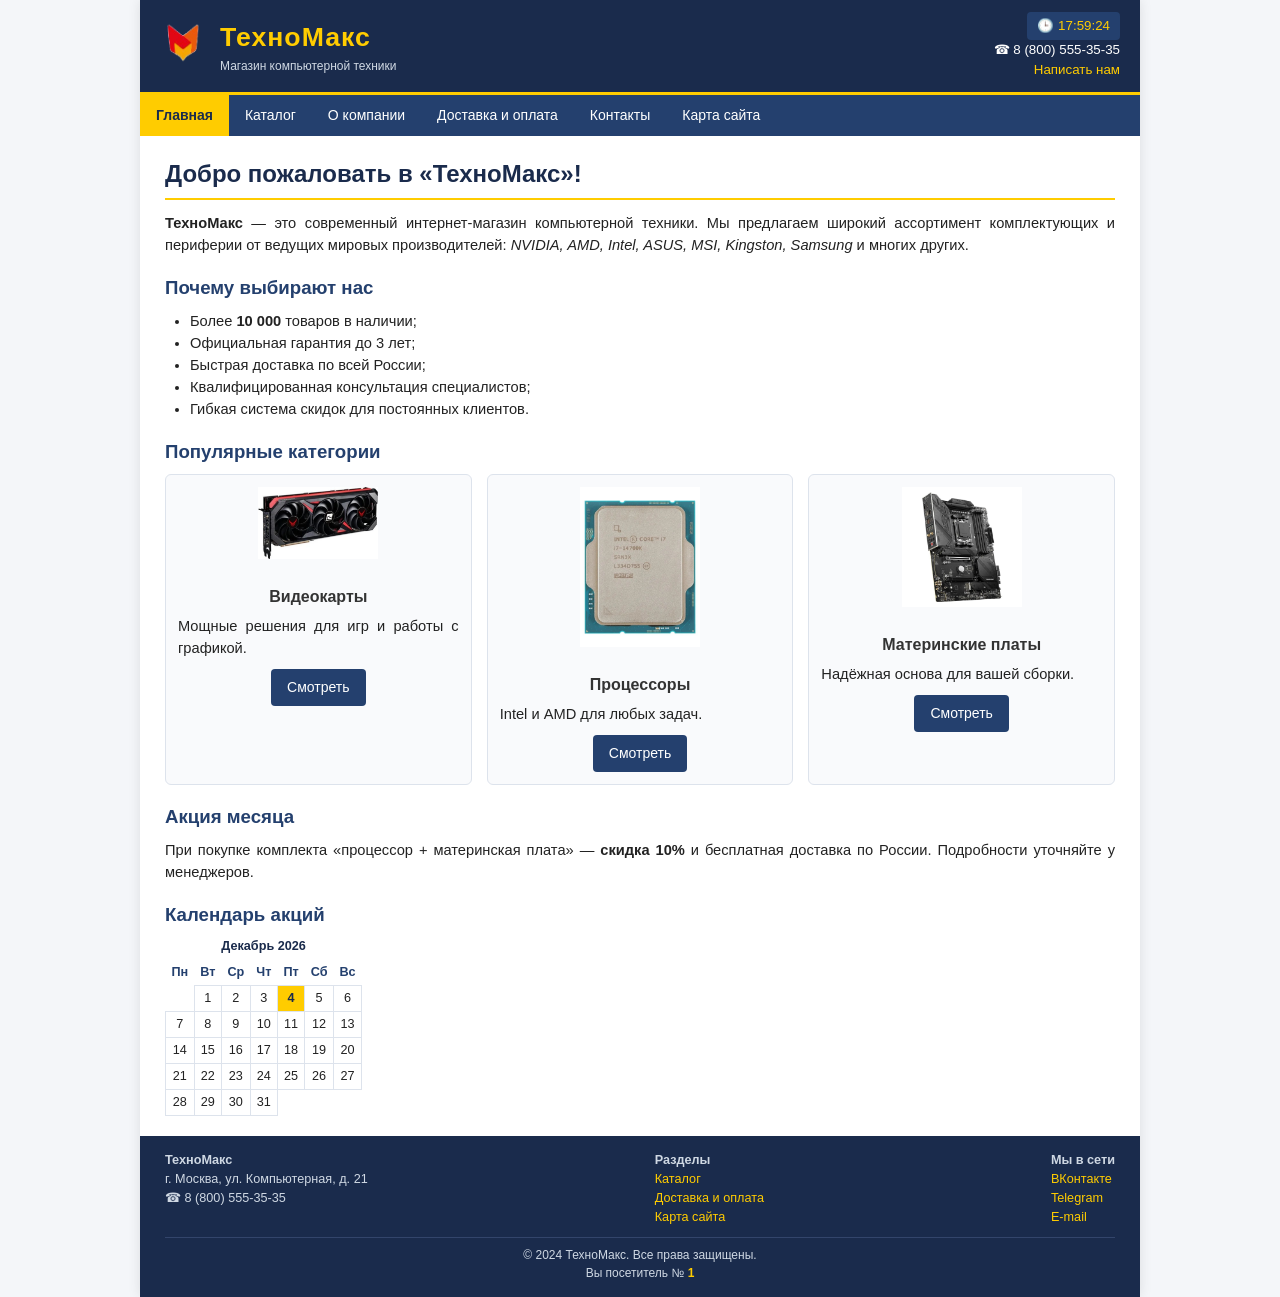
<file: index.html>
<!DOCTYPE html>
<html lang="ru">
<head>
    <meta charset="UTF-8">
    <meta name="viewport" content="width=device-width, initial-scale=1.0">
    <meta name="description" content="ТехноМакс — интернет-магазин компьютерной техники: видеокарты, процессоры, материнские платы, ОЗУ, SSD и периферия. Доставка по России.">
    <meta name="keywords" content="компьютерная техника, купить ПК, видеокарта, процессор, материнская плата, ОЗУ, SSD, периферия, ТехноМакс">
    <meta name="author" content="ТехноМакс">
    <title>ТехноМакс — магазин компьютерной техники | Главная</title>
    <link rel="stylesheet" href="css/style.css">
    <script src="js/main.js" defer></script>
</head>
<body>
<div id="wrapper">

    <!-- ШАПКА -->
    <header id="header">
        <div class="brand">
            <a href="index.html"><img src="img/icon.png" alt="Логотип ТехноМакс"></a>
            <div>
                <h1>ТехноМакс</h1>
                <span>Магазин компьютерной техники</span>
            </div>
        </div>
        <div class="top-contacts">
            <div id="clock-box">🕒 --:--:--</div>
            <div>☎ 8 (800) 555-35-35</div>
            <div><a href="template/contacts.html">Написать нам</a></div>
        </div>
    </header>

    <!-- НАВИГАЦИЯ -->
    <nav id="nav">
        <ul>
            <li><a href="index.html" class="active">Главная</a></li>
            <li><a href="template/catalog.html">Каталог</a></li>
            <li><a href="template/about.html">О компании</a></li>
            <li><a href="template/delivery.html">Доставка и оплата</a></li>
            <li><a href="template/contacts.html">Контакты</a></li>
            <li><a href="template/sitemap.html">Карта сайта</a></li>
        </ul>
    </nav>

    <!-- КОНТЕНТ -->
    <main id="content">
        <h1>Добро пожаловать в «ТехноМакс»!</h1>

        <p><strong>ТехноМакс</strong> — это современный интернет-магазин компьютерной техники.
        Мы предлагаем широкий ассортимент комплектующих и периферии от ведущих мировых
        производителей: <em>NVIDIA, AMD, Intel, ASUS, MSI, Kingston, Samsung</em> и многих других.</p>

        <h2>Почему выбирают нас</h2>
        <ul>
            <li>Более <strong>10 000</strong> товаров в наличии;</li>
            <li>Официальная гарантия до 3 лет;</li>
            <li>Быстрая доставка по всей России;</li>
            <li>Квалифицированная консультация специалистов;</li>
            <li>Гибкая система скидок для постоянных клиентов.</li>
        </ul>

        <h2>Популярные категории</h2>
        <div class="row">
            <div class="col product">
                <img src="img/Radeon.jpg" alt="Видеокарты">
                <h3>Видеокарты</h3>
                <p>Мощные решения для игр и работы с графикой.</p>
                <a class="btn" href="template/videocards.html">Смотреть</a>
            </div>
            <div class="col product">
                <img src="img/i714700k.jpg" alt="Процессоры">
                <h3>Процессоры</h3>
                <p>Intel и AMD для любых задач.</p>
                <a class="btn" href="template/processors.html">Смотреть</a>
            </div>
            <div class="col product">
                <img src="img/Tonahawk.jpg" alt="Материнские платы">
                <h3>Материнские платы</h3>
                <p>Надёжная основа для вашей сборки.</p>
                <a class="btn" href="template/motherboards.html">Смотреть</a>
            </div>
        </div>

        <h2>Акция месяца</h2>
        <p>При покупке комплекта «процессор + материнская плата» — <strong>скидка 10%</strong>
        и бесплатная доставка по России. Подробности уточняйте у менеджеров.</p>

        <h2>Календарь акций</h2>
        <div id="calendar-box"></div>
    </main>

    <!-- ПОДВАЛ -->
    <footer id="footer">
        <div class="footer-cols">
            <div>
                <strong>ТехноМакс</strong><br>
                г. Москва, ул. Компьютерная, д. 21<br>
                ☎ 8 (800) 555-35-35
            </div>
            <div>
                <strong>Разделы</strong><br>
                <a href="catalog.html">Каталог</a><br>
                <a href="delivery.html">Доставка и оплата</a><br>
                <a href="sitemap.html">Карта сайта</a>
            </div>
            <div>
                <strong>Мы в сети</strong><br>
                <a href="#">ВКонтакте</a><br>
                <a href="#">Telegram</a><br>
                <a href="contacts.html">E-mail</a>
            </div>
        </div>
        <div class="copyright">
            © 2024 ТехноМакс. Все права защищены.<br>
            Вы посетитель № <span id="visitor-counter">1</span>
        </div>
    </footer>

</div>
</body>
</html>
</file>
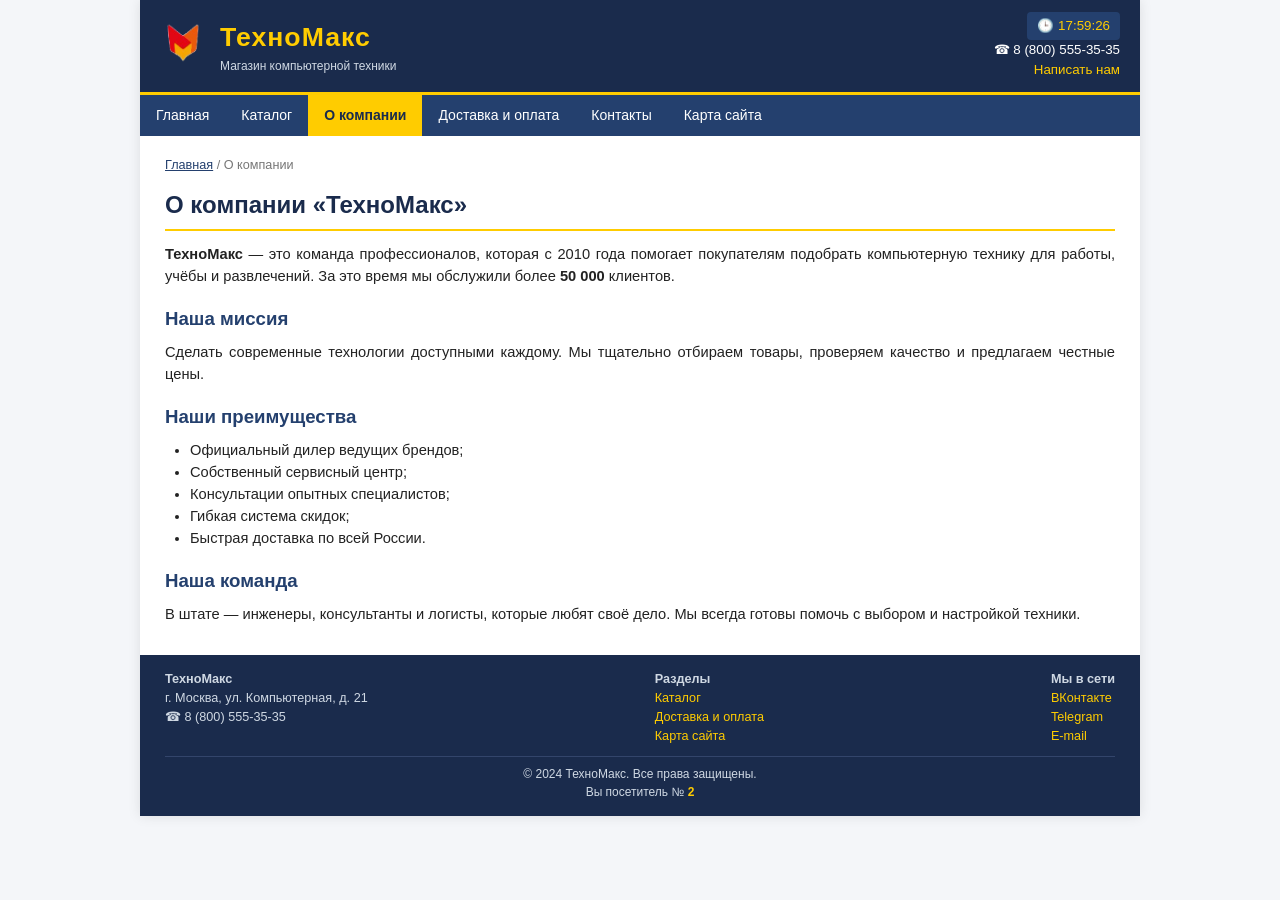
<file: template/about.html>
<!DOCTYPE html>
<html lang="ru">
<head>
    <meta charset="UTF-8">
    <meta name="description" content="О компании ТехноМакс — магазин компьютерной техники с 2010 года. Наша история, миссия и преимущества.">
    <meta name="keywords" content="о компании, ТехноМакс, магазин компьютерной техники, история">
    <title>О компании — ТехноМакс</title>
    <link rel="stylesheet" href="../css/style.css">
    <script src="../js/main.js" defer></script>
</head>
<body>
<div id="wrapper">
    <header id="header">
        <div class="brand">
            <a href="../index.html"><img src="../img/icon.png" alt="Логотип ТехноМакс"></a>
            <div><h1>ТехноМакс</h1><span>Магазин компьютерной техники</span></div>
        </div>
        <div class="top-contacts">
            <div id="clock-box">🕒 --:--:--</div>
            <div>☎ 8 (800) 555-35-35</div>
            <div><a href="contacts.html">Написать нам</a></div>
        </div>
    </header>

    <nav id="nav">
        <ul>
            <li><a href="../index.html">Главная</a></li>
            <li><a href="catalog.html">Каталог</a></li>
            <li><a href="about.html" class="active">О компании</a></li>
            <li><a href="delivery.html">Доставка и оплата</a></li>
            <li><a href="contacts.html">Контакты</a></li>
            <li><a href="sitemap.html">Карта сайта</a></li>
        </ul>
    </nav>

    <main id="content">
        <div class="breadcrumbs">
            <a href="../index.html">Главная</a> / О компании
        </div>

        <h1>О компании «ТехноМакс»</h1>
        <p><strong>ТехноМакс</strong> — это команда профессионалов, которая с 2010 года
        помогает покупателям подобрать компьютерную технику для работы, учёбы и
        развлечений. За это время мы обслужили более <strong>50 000</strong> клиентов.</p>

        <h2>Наша миссия</h2>
        <p>Сделать современные технологии доступными каждому. Мы тщательно отбираем
        товары, проверяем качество и предлагаем честные цены.</p>

        <h2>Наши преимущества</h2>
        <ul>
            <li>Официальный дилер ведущих брендов;</li>
            <li>Собственный сервисный центр;</li>
            <li>Консультации опытных специалистов;</li>
            <li>Гибкая система скидок;</li>
            <li>Быстрая доставка по всей России.</li>
        </ul>

        <h2>Наша команда</h2>
        <p>В штате — инженеры, консультанты и логисты, которые любят своё дело.
        Мы всегда готовы помочь с выбором и настройкой техники.</p>
    </main>

    <footer id="footer">
        <div class="footer-cols">
            <div><strong>ТехноМакс</strong><br>г. Москва, ул. Компьютерная, д. 21<br>☎ 8 (800) 555-35-35</div>
            <div><strong>Разделы</strong><br><a href="catalog.html">Каталог</a><br><a href="delivery.html">Доставка и оплата</a><br><a href="sitemap.html">Карта сайта</a></div>
            <div><strong>Мы в сети</strong><br><a href="#">ВКонтакте</a><br><a href="#">Telegram</a><br><a href="contacts.html">E-mail</a></div>
        </div>
        <div class="copyright">© 2024 ТехноМакс. Все права защищены.<br>Вы посетитель № <span id="visitor-counter">1</span></div>
    </footer>
</div>
</body>
</html>
</file>
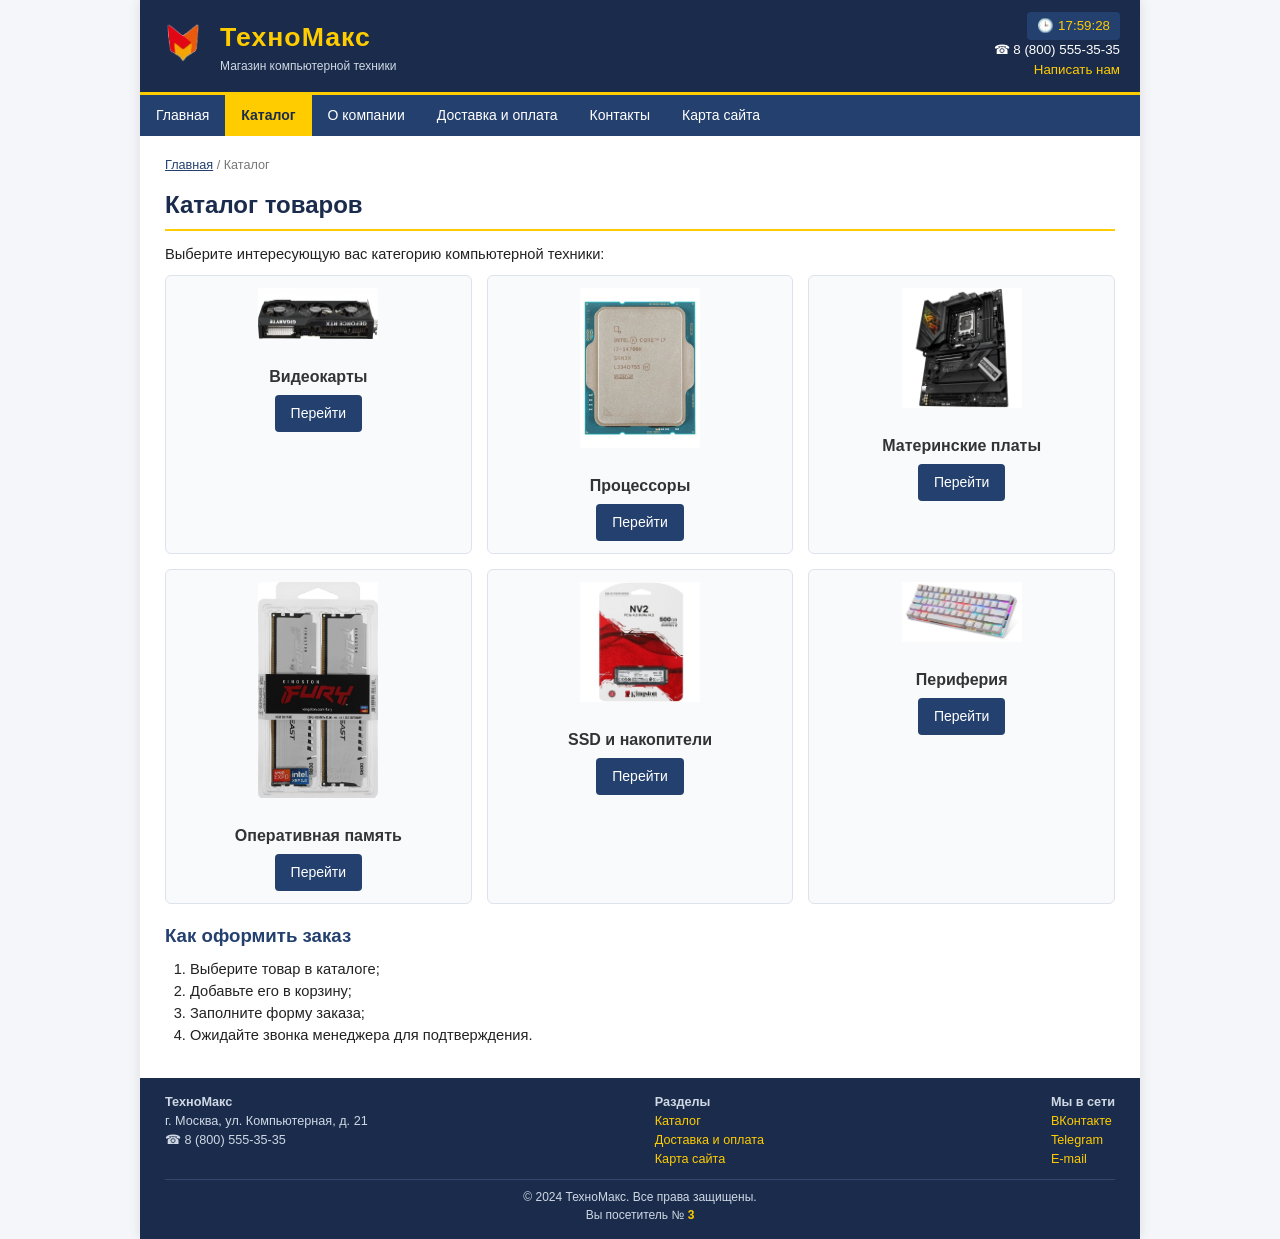
<file: template/catalog.html>
<!DOCTYPE html>
<html lang="ru">
<head>
    <meta charset="UTF-8">
    <meta name="description" content="Каталог компьютерной техники ТехноМакс: видеокарты, процессоры, материнские платы, ОЗУ, SSD и периферия.">
    <meta name="keywords" content="каталог, компьютерная техника, комплектующие, ТехноМакс">
    <title>Каталог — ТехноМакс</title>
    <link rel="stylesheet" href="../css/style.css">
    <script src="../js/main.js" defer></script>
</head>
<body>
<div id="wrapper">
    <header id="header">
        <div class="brand">
            <a href="../index.html"><img src="../img/icon.png" alt="Логотип ТехноМакс"></a>
            <div><h1>ТехноМакс</h1><span>Магазин компьютерной техники</span></div>
        </div>
        <div class="top-contacts">
            <div id="clock-box">🕒 --:--:--</div>
            <div>☎ 8 (800) 555-35-35</div>
            <div><a href="contacts.html">Написать нам</a></div>
        </div>
    </header>

    <nav id="nav">
        <ul>
            <li><a href="../index.html">Главная</a></li>
            <li><a href="catalog.html" class="active">Каталог</a></li>
            <li><a href="about.html">О компании</a></li>
            <li><a href="delivery.html">Доставка и оплата</a></li>
            <li><a href="contacts.html">Контакты</a></li>
            <li><a href="sitemap.html">Карта сайта</a></li>
        </ul>
    </nav>

    <main id="content">
        <div class="breadcrumbs">
            <a href="../index.html">Главная</a> / Каталог
        </div>

        <h1>Каталог товаров</h1>
        <p>Выберите интересующую вас категорию компьютерной техники:</p>

        <div class="row">
            <div class="col product">
                <img src="../img/RTX.jpg" alt="Видеокарты">
                <h3>Видеокарты</h3>
                <a class="btn" href="videocards.html">Перейти</a>
            </div>
            <div class="col product">
                <img src="../img/i714700k.jpg" alt="Процессоры">
                <h3>Процессоры</h3>
                <a class="btn" href="processors.html">Перейти</a>
            </div>
            <div class="col product">
                <img src="../img/matherAserStrix.jpg" alt="Материнские платы">
                <h3>Материнские платы</h3>
                <a class="btn" href="motherboards.html">Перейти</a>
            </div>
        </div>

        <div class="row">
            <div class="col product">
                <img src="../img/kingstonfury.jpg" alt="Оперативная память">
                <h3>Оперативная память</h3>
                <a class="btn" href="ram.html">Перейти</a>
            </div>
            <div class="col product">
                <img src="../img/m2kingston.jpg" alt="SSD и накопители">
                <h3>SSD и накопители</h3>
                <a class="btn" href="ssd.html">Перейти</a>
            </div>
            <div class="col product">
                <img src="../img/keybord.jpg" alt="Периферия">
                <h3>Периферия</h3>
                <a class="btn" href="peripherals.html">Перейти</a>
            </div>
        </div>

        <h2>Как оформить заказ</h2>
        <ol>
            <li>Выберите товар в каталоге;</li>
            <li>Добавьте его в корзину;</li>
            <li>Заполните форму заказа;</li>
            <li>Ожидайте звонка менеджера для подтверждения.</li>
        </ol>
    </main>

    <footer id="footer">
        <div class="footer-cols">
            <div><strong>ТехноМакс</strong><br>г. Москва, ул. Компьютерная, д. 21<br>☎ 8 (800) 555-35-35</div>
            <div><strong>Разделы</strong><br><a href="catalog.html">Каталог</a><br><a href="delivery.html">Доставка и оплата</a><br><a href="sitemap.html">Карта сайта</a></div>
            <div><strong>Мы в сети</strong><br><a href="#">ВКонтакте</a><br><a href="#">Telegram</a><br><a href="contacts.html">E-mail</a></div>
        </div>
        <div class="copyright">© 2024 ТехноМакс. Все права защищены.<br>Вы посетитель № <span id="visitor-counter">1</span></div>
    </footer>
</div>
</body>
</html>
</file>
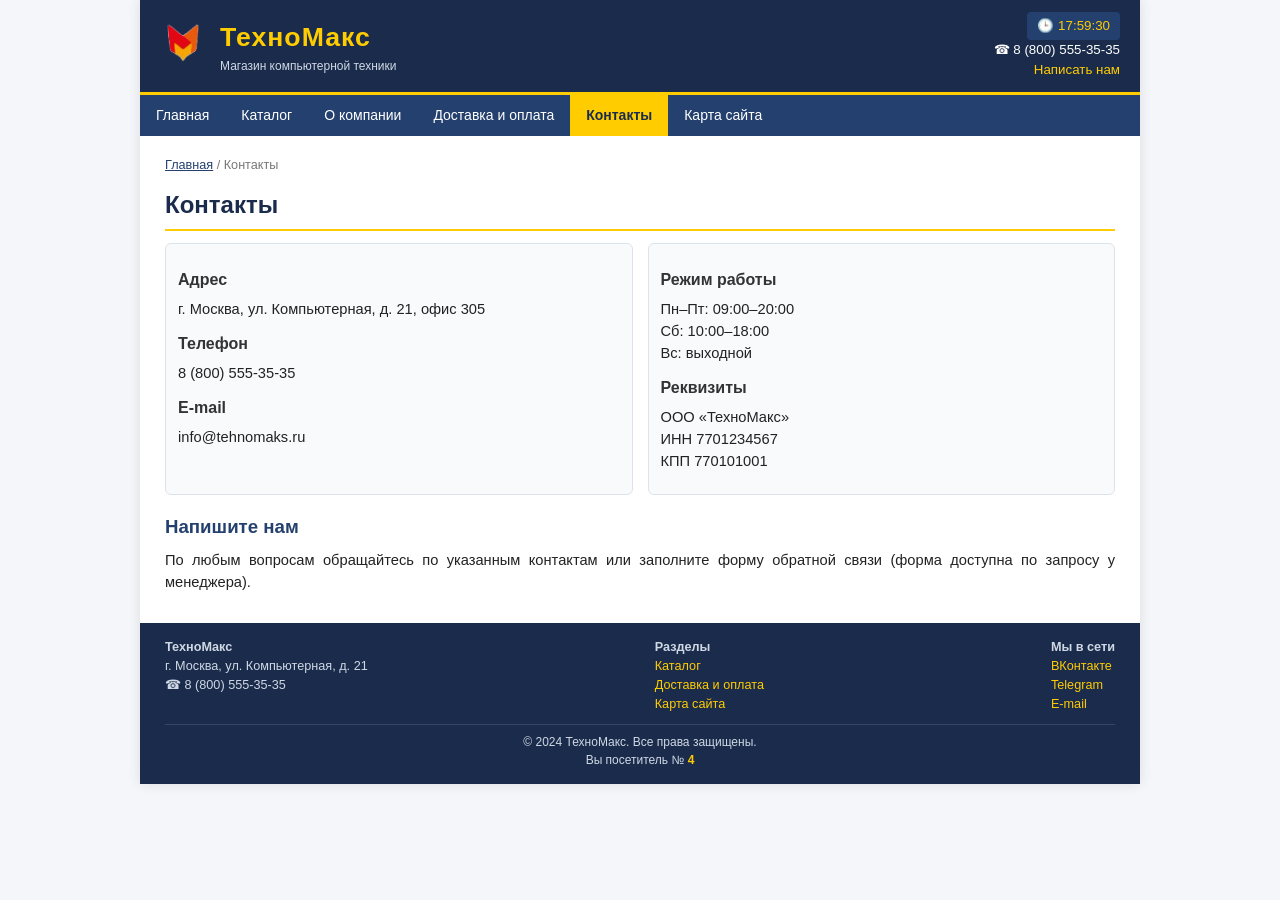
<file: template/contacts.html>
<!DOCTYPE html>
<html lang="ru">
<head>
    <meta charset="UTF-8">
    <meta name="description" content="Контакты магазина ТехноМакс: адрес, телефон, email, режим работы.">
    <meta name="keywords" content="контакты, ТехноМакс, адрес, телефон, email">
    <title>Контакты — ТехноМакс</title>
    <link rel="stylesheet" href="../css/style.css">
    <script src="../js/main.js" defer></script>
</head>
<body>
<div id="wrapper">
    <header id="header">
        <div class="brand">
            <a href="../index.html"><img src="../img/icon.png" alt="Логотип ТехноМакс"></a>
            <div><h1>ТехноМакс</h1><span>Магазин компьютерной техники</span></div>
        </div>
        <div class="top-contacts">
            <div id="clock-box">🕒 --:--:--</div>
            <div>☎ 8 (800) 555-35-35</div>
            <div><a href="contacts.html">Написать нам</a></div>
        </div>
    </header>

    <nav id="nav">
        <ul>
            <li><a href="../index.html">Главная</a></li>
            <li><a href="catalog.html">Каталог</a></li>
            <li><a href="about.html">О компании</a></li>
            <li><a href="delivery.html">Доставка и оплата</a></li>
            <li><a href="contacts.html" class="active">Контакты</a></li>
            <li><a href="sitemap.html">Карта сайта</a></li>
        </ul>
    </nav>

    <main id="content">
        <div class="breadcrumbs">
            <a href="../index.html">Главная</a> / Контакты
        </div>

        <h1>Контакты</h1>

        <div class="row">
            <div class="col">
                <h3>Адрес</h3>
                <p>г. Москва, ул. Компьютерная, д. 21, офис 305</p>
                <h3>Телефон</h3>
                <p>8 (800) 555-35-35</p>
                <h3>E-mail</h3>
                <p>info@tehnomaks.ru</p>
            </div>
            <div class="col">
                <h3>Режим работы</h3>
                <p>Пн–Пт: 09:00–20:00<br>
                Сб: 10:00–18:00<br>
                Вс: выходной</p>
                <h3>Реквизиты</h3>
                <p>ООО «ТехноМакс»<br>ИНН 7701234567<br>КПП 770101001</p>
            </div>
        </div>

        <h2>Напишите нам</h2>
        <p>По любым вопросам обращайтесь по указанным контактам или заполните форму
        обратной связи (форма доступна по запросу у менеджера).</p>
    </main>

    <footer id="footer">
        <div class="footer-cols">
            <div><strong>ТехноМакс</strong><br>г. Москва, ул. Компьютерная, д. 21<br>☎ 8 (800) 555-35-35</div>
            <div><strong>Разделы</strong><br><a href="catalog.html">Каталог</a><br><a href="delivery.html">Доставка и оплата</a><br><a href="sitemap.html">Карта сайта</a></div>
            <div><strong>Мы в сети</strong><br><a href="#">ВКонтакте</a><br><a href="#">Telegram</a><br><a href="contacts.html">E-mail</a></div>
        </div>
        <div class="copyright">© 2024 ТехноМакс. Все права защищены.<br>Вы посетитель № <span id="visitor-counter">1</span></div>
    </footer>
</div>
</body>
</html>
</file>
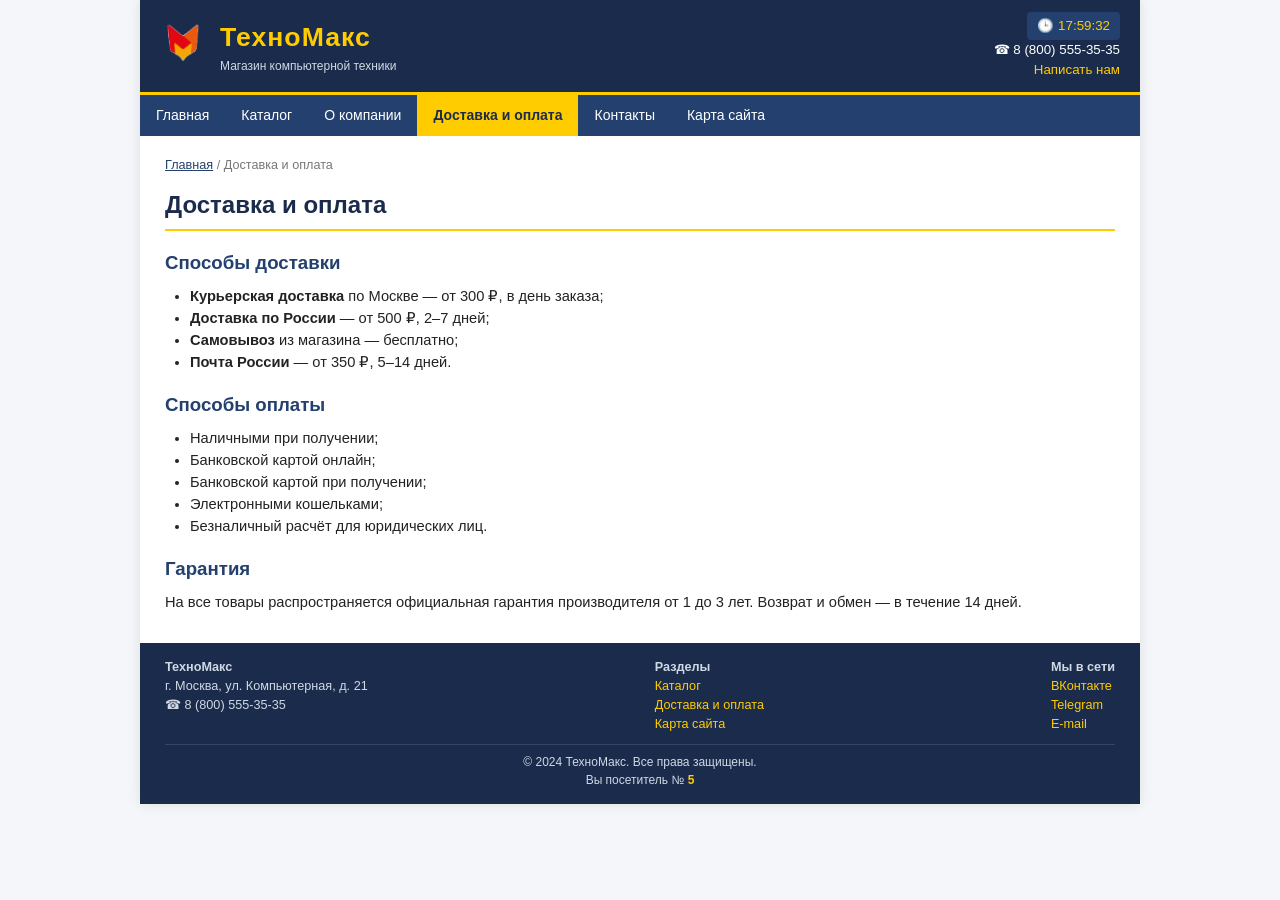
<file: template/delivery.html>
<!DOCTYPE html>
<html lang="ru">
<head>
    <meta charset="UTF-8">
    <meta name="description" content="Доставка и оплата в магазине ТехноМакс. Курьерская доставка, самовывоз, оплата картой и наличными.">
    <meta name="keywords" content="доставка, оплата, ТехноМакс, курьер, самовывоз">
    <title>Доставка и оплата — ТехноМакс</title>
    <link rel="stylesheet" href="../css/style.css">
    <script src="../js/main.js" defer></script>
</head>
<body>
<div id="wrapper">
    <header id="header">
        <div class="brand">
            <a href="../index.html"><img src="../img/icon.png" alt="Логотип ТехноМакс"></a>
            <div><h1>ТехноМакс</h1><span>Магазин компьютерной техники</span></div>
        </div>
        <div class="top-contacts">
            <div id="clock-box">🕒 --:--:--</div>
            <div>☎ 8 (800) 555-35-35</div>
            <div><a href="contacts.html">Написать нам</a></div>
        </div>
    </header>

    <nav id="nav">
        <ul>
            <li><a href="../index.html">Главная</a></li>
            <li><a href="catalog.html">Каталог</a></li>
            <li><a href="about.html">О компании</a></li>
            <li><a href="delivery.html" class="active">Доставка и оплата</a></li>
            <li><a href="contacts.html">Контакты</a></li>
            <li><a href="sitemap.html">Карта сайта</a></li>
        </ul>
    </nav>

    <main id="content">
        <div class="breadcrumbs">
            <a href="../index.html">Главная</a> / Доставка и оплата
        </div>

        <h1>Доставка и оплата</h1>

        <h2>Способы доставки</h2>
        <ul>
            <li><strong>Курьерская доставка</strong> по Москве — от 300 ₽, в день заказа;</li>
            <li><strong>Доставка по России</strong> — от 500 ₽, 2–7 дней;</li>
            <li><strong>Самовывоз</strong> из магазина — бесплатно;</li>
            <li><strong>Почта России</strong> — от 350 ₽, 5–14 дней.</li>
        </ul>

        <h2>Способы оплаты</h2>
        <ul>
            <li>Наличными при получении;</li>
            <li>Банковской картой онлайн;</li>
            <li>Банковской картой при получении;</li>
            <li>Электронными кошельками;</li>
            <li>Безналичный расчёт для юридических лиц.</li>
        </ul>

        <h2>Гарантия</h2>
        <p>На все товары распространяется официальная гарантия производителя
        от 1 до 3 лет. Возврат и обмен — в течение 14 дней.</p>
    </main>

    <footer id="footer">
        <div class="footer-cols">
            <div><strong>ТехноМакс</strong><br>г. Москва, ул. Компьютерная, д. 21<br>☎ 8 (800) 555-35-35</div>
            <div><strong>Разделы</strong><br><a href="catalog.html">Каталог</a><br><a href="delivery.html">Доставка и оплата</a><br><a href="sitemap.html">Карта сайта</a></div>
            <div><strong>Мы в сети</strong><br><a href="#">ВКонтакте</a><br><a href="#">Telegram</a><br><a href="contacts.html">E-mail</a></div>
        </div>
        <div class="copyright">© 2024 ТехноМакс. Все права защищены.<br>Вы посетитель № <span id="visitor-counter">1</span></div>
    </footer>
</div>
</body>
</html>
</file>
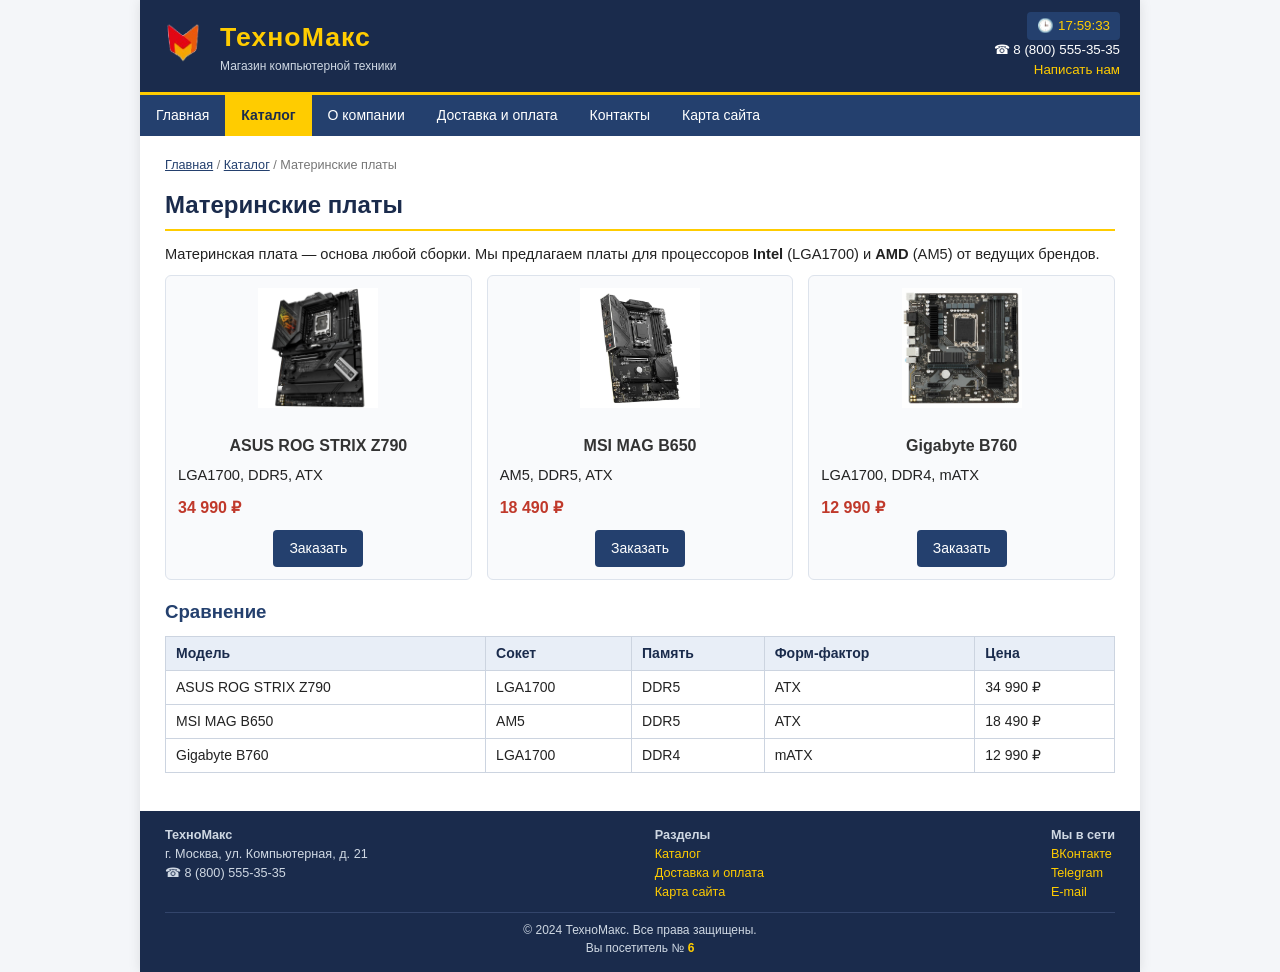
<file: template/motherboards.html>
<!DOCTYPE html>
<html lang="ru">
<head>
    <meta charset="UTF-8">
    <meta name="description" content="Купить материнские платы ASUS, MSI, Gigabyte в магазине ТехноМакс. Официальная гарантия.">
    <meta name="keywords" content="материнские платы, ASUS, MSI, Gigabyte, купить материнскую плату, ТехноМакс">
    <title>Материнские платы — ТехноМакс</title>
    <link rel="stylesheet" href="../css/style.css">
    <script src="../js/main.js" defer></script>
</head>
<body>
<div id="wrapper">
    <header id="header">
        <div class="brand">
            <a href="../index.html"><img src="../img/icon.png" alt="Логотип ТехноМакс"></a>
            <div><h1>ТехноМакс</h1><span>Магазин компьютерной техники</span></div>
        </div>
        <div class="top-contacts">
            <div id="clock-box">🕒 --:--:--</div>
            <div>☎ 8 (800) 555-35-35</div>
            <div><a href="contacts.html">Написать нам</a></div>
        </div>
    </header>

    <nav id="nav">
        <ul>
            <li><a href="../index.html">Главная</a></li>
            <li><a href="catalog.html" class="active">Каталог</a></li>
            <li><a href="about.html">О компании</a></li>
            <li><a href="delivery.html">Доставка и оплата</a></li>
            <li><a href="contacts.html">Контакты</a></li>
            <li><a href="sitemap.html">Карта сайта</a></li>
        </ul>
    </nav>

    <main id="content">
        <div class="breadcrumbs">
            <a href="../index.html">Главная</a> / <a href="catalog.html">Каталог</a> / Материнские платы
        </div>

        <h1>Материнские платы</h1>
        <p>Материнская плата — основа любой сборки. Мы предлагаем платы для
        процессоров <strong>Intel</strong> (LGA1700) и <strong>AMD</strong> (AM5)
        от ведущих брендов.</p>

        <div class="row">
            <div class="col product">
                <img src="../img/matherAserStrix.jpg" alt="Материнская плата ASUS ROG STRIX Z790">
                <h3>ASUS ROG STRIX Z790</h3>
                <p>LGA1700, DDR5, ATX</p>
                <p class="price">34 990 ₽</p>
                <a class="btn" href="contacts.html">Заказать</a>
            </div>
            <div class="col product">
                <img src="../img/Tonahawk.jpg" alt="Материнская плата MSI MAG B650">
                <h3>MSI MAG B650</h3>
                <p>AM5, DDR5, ATX</p>
                <p class="price">18 490 ₽</p>
                <a class="btn" href="contacts.html">Заказать</a>
            </div>
            <div class="col product">
                <img src="../img/gigaMAth.jpg" alt="Материнская плата Gigabyte B760">
                <h3>Gigabyte B760</h3>
                <p>LGA1700, DDR4, mATX</p>
                <p class="price">12 990 ₽</p>
                <a class="btn" href="contacts.html">Заказать</a>
            </div>
        </div>

        <h2>Сравнение</h2>
        <table class="spec">
            <tr><th>Модель</th><th>Сокет</th><th>Память</th><th>Форм-фактор</th><th>Цена</th></tr>
            <tr><td>ASUS ROG STRIX Z790</td><td>LGA1700</td><td>DDR5</td><td>ATX</td><td>34 990 ₽</td></tr>
            <tr><td>MSI MAG B650</td><td>AM5</td><td>DDR5</td><td>ATX</td><td>18 490 ₽</td></tr>
            <tr><td>Gigabyte B760</td><td>LGA1700</td><td>DDR4</td><td>mATX</td><td>12 990 ₽</td></tr>
        </table>
    </main>

    <footer id="footer">
        <div class="footer-cols">
            <div><strong>ТехноМакс</strong><br>г. Москва, ул. Компьютерная, д. 21<br>☎ 8 (800) 555-35-35</div>
            <div><strong>Разделы</strong><br><a href="catalog.html">Каталог</a><br><a href="delivery.html">Доставка и оплата</a><br><a href="sitemap.html">Карта сайта</a></div>
            <div><strong>Мы в сети</strong><br><a href="#">ВКонтакте</a><br><a href="#">Telegram</a><br><a href="contacts.html">E-mail</a></div>
        </div>
        <div class="copyright">© 2024 ТехноМакс. Все права защищены.<br>Вы посетитель № <span id="visitor-counter">1</span></div>
    </footer>
</div>
</body>
</html>
</file>
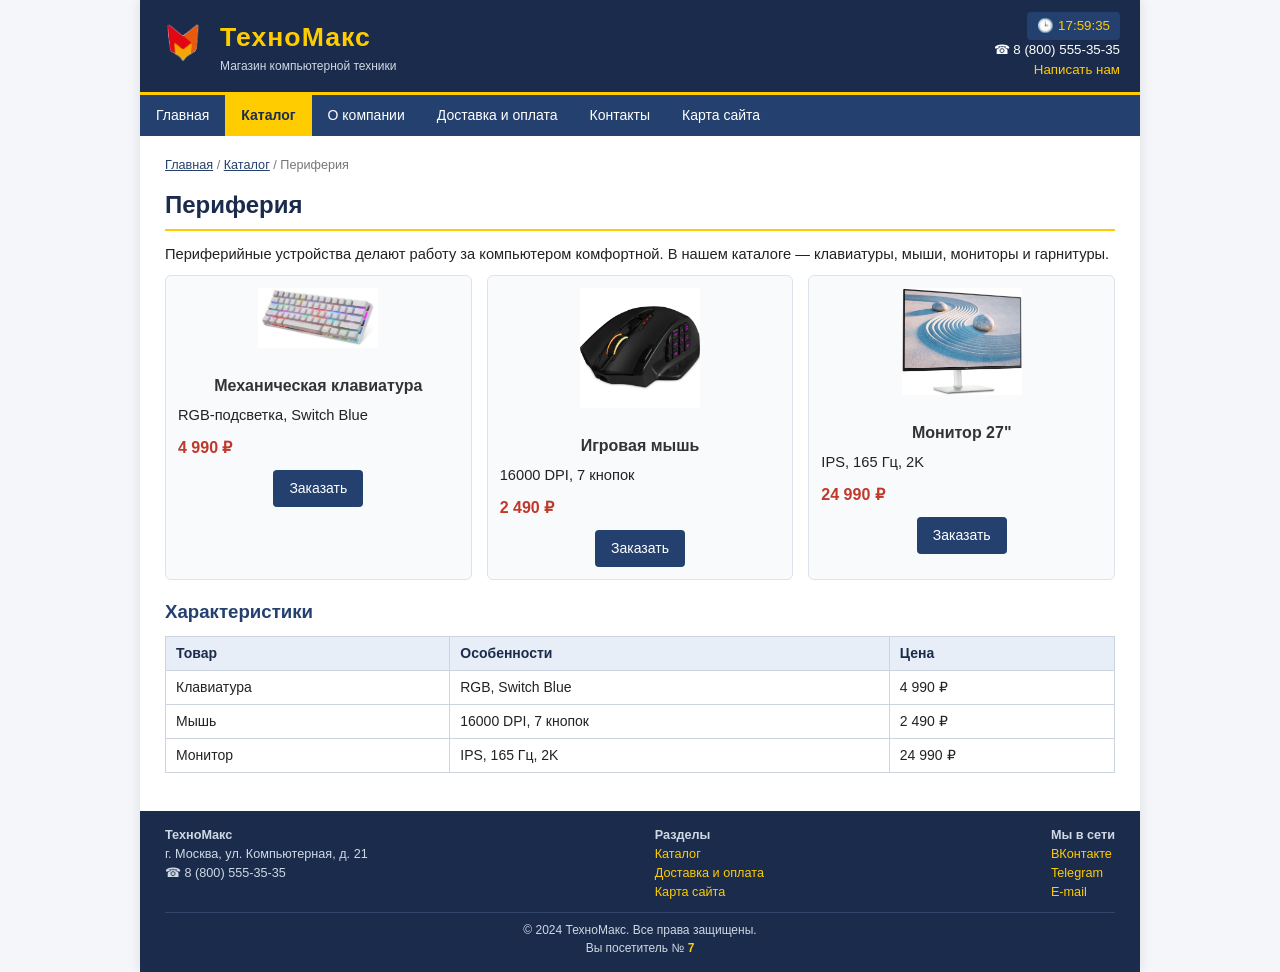
<file: template/peripherals.html>
<!DOCTYPE html>
<html lang="ru">
<head>
    <meta charset="UTF-8">
    <meta name="description" content="Купить периферию для ПК: клавиатуры, мыши, мониторы, наушники в магазине ТехноМакс.">
    <meta name="keywords" content="периферия, клавиатура, мышь, монитор, наушники, купить периферию, ТехноМакс">
    <title>Периферия — ТехноМакс</title>
    <link rel="stylesheet" href="../css/style.css">
    <script src="../js/main.js" defer></script>
</head>
<body>
<div id="wrapper">
    <header id="header">
        <div class="brand">
            <a href="../index.html"><img src="../img/icon.png" alt="Логотип ТехноМакс"></a>
            <div><h1>ТехноМакс</h1><span>Магазин компьютерной техники</span></div>
        </div>
        <div class="top-contacts">
            <div id="clock-box">🕒 --:--:--</div>
            <div>☎ 8 (800) 555-35-35</div>
            <div><a href="contacts.html">Написать нам</a></div>
        </div>
    </header>

    <nav id="nav">
        <ul>
            <li><a href="../index.html">Главная</a></li>
            <li><a href="catalog.html" class="active">Каталог</a></li>
            <li><a href="about.html">О компании</a></li>
            <li><a href="delivery.html">Доставка и оплата</a></li>
            <li><a href="contacts.html">Контакты</a></li>
            <li><a href="sitemap.html">Карта сайта</a></li>
        </ul>
    </nav>

    <main id="content">
        <div class="breadcrumbs">
            <a href="../index.html">Главная</a> / <a href="catalog.html">Каталог</a> / Периферия
        </div>

        <h1>Периферия</h1>
        <p>Периферийные устройства делают работу за компьютером комфортной.
        В нашем каталоге — клавиатуры, мыши, мониторы и гарнитуры.</p>

        <div class="row">
            <div class="col product">
                <img src="../img/keybord.jpg" alt="Механическая клавиатура">
                <h3>Механическая клавиатура</h3>
                <p>RGB-подсветка, Switch Blue</p>
                <p class="price">4 990 ₽</p>
                <a class="btn" href="contacts.html">Заказать</a>
            </div>
            <div class="col product">
                <img src="../img/mouse.jpg" alt="Игровая мышь">
                <h3>Игровая мышь</h3>
                <p>16000 DPI, 7 кнопок</p>
                <p class="price">2 490 ₽</p>
                <a class="btn" href="contacts.html">Заказать</a>
            </div>
            <div class="col product">
                <img src="../img/Monik.jpg" alt="Монитор 27 дюймов">
                <h3>Монитор 27"</h3>
                <p>IPS, 165 Гц, 2K</p>
                <p class="price">24 990 ₽</p>
                <a class="btn" href="contacts.html">Заказать</a>
            </div>
        </div>

        <h2>Характеристики</h2>
        <table class="spec">
            <tr><th>Товар</th><th>Особенности</th><th>Цена</th></tr>
            <tr><td>Клавиатура</td><td>RGB, Switch Blue</td><td>4 990 ₽</td></tr>
            <tr><td>Мышь</td><td>16000 DPI, 7 кнопок</td><td>2 490 ₽</td></tr>
            <tr><td>Монитор</td><td>IPS, 165 Гц, 2K</td><td>24 990 ₽</td></tr>
        </table>
    </main>

    <footer id="footer">
        <div class="footer-cols">
            <div><strong>ТехноМакс</strong><br>г. Москва, ул. Компьютерная, д. 21<br>☎ 8 (800) 555-35-35</div>
            <div><strong>Разделы</strong><br><a href="catalog.html">Каталог</a><br><a href="delivery.html">Доставка и оплата</a><br><a href="sitemap.html">Карта сайта</a></div>
            <div><strong>Мы в сети</strong><br><a href="#">ВКонтакте</a><br><a href="#">Telegram</a><br><a href="contacts.html">E-mail</a></div>
        </div>
        <div class="copyright">© 2024 ТехноМакс. Все права защищены.<br>Вы посетитель № <span id="visitor-counter">1</span></div>
    </footer>
</div>
</body>
</html>
</file>
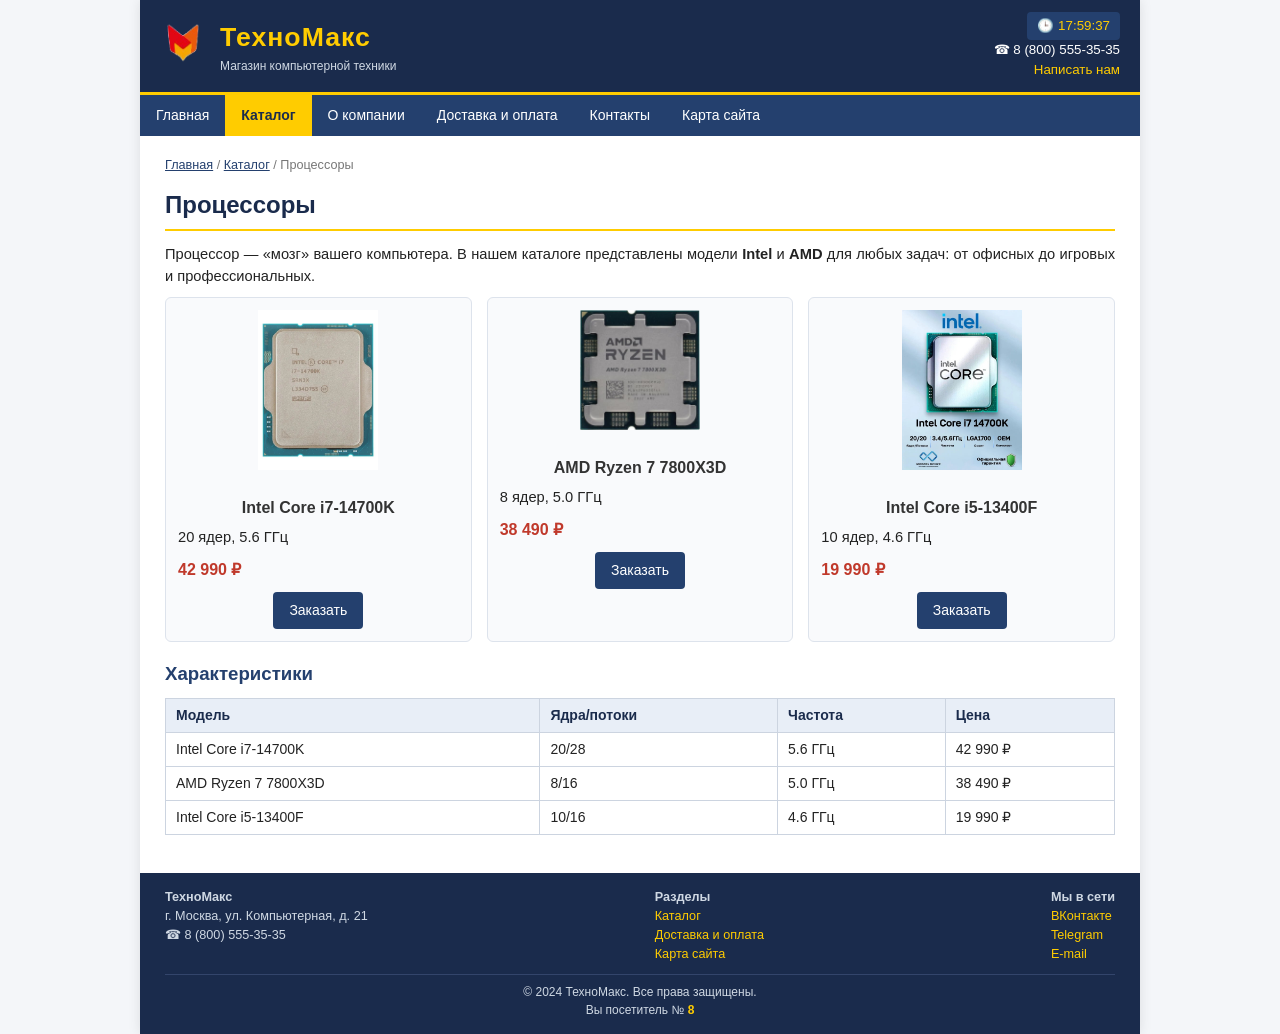
<file: template/processors.html>
<!DOCTYPE html>
<html lang="ru">
<head>
    <meta charset="UTF-8">
    <meta name="description" content="Купить процессоры Intel и AMD в магазине ТехноМакс. Официальная гарантия, доставка по России.">
    <meta name="keywords" content="процессоры, Intel, AMD, Core i5, Core i7, Ryzen, купить процессор, ТехноМакс">
    <title>Процессоры — ТехноМакс</title>
    <link rel="stylesheet" href="../css/style.css">
    <script src="../js/main.js" defer></script>
</head>
<body>
<div id="wrapper">
    <header id="header">
        <div class="brand">
            <a href="../index.html"><img src="../img/icon.png" alt="Логотип ТехноМакс"></a>
            <div><h1>ТехноМакс</h1><span>Магазин компьютерной техники</span></div>
        </div>
        <div class="top-contacts">
            <div id="clock-box">🕒 --:--:--</div>
            <div>☎ 8 (800) 555-35-35</div>
            <div><a href="contacts.html">Написать нам</a></div>
        </div>
    </header>

    <nav id="nav">
        <ul>
            <li><a href="../index.html">Главная</a></li>
            <li><a href="catalog.html" class="active">Каталог</a></li>
            <li><a href="about.html">О компании</a></li>
            <li><a href="delivery.html">Доставка и оплата</a></li>
            <li><a href="contacts.html">Контакты</a></li>
            <li><a href="sitemap.html">Карта сайта</a></li>
        </ul>
    </nav>

    <main id="content">
        <div class="breadcrumbs">
            <a href="../index.html">Главная</a> / <a href="catalog.html">Каталог</a> / Процессоры
        </div>

        <h1>Процессоры</h1>
        <p>Процессор — «мозг» вашего компьютера. В нашем каталоге представлены
        модели <strong>Intel</strong> и <strong>AMD</strong> для любых задач:
        от офисных до игровых и профессиональных.</p>

        <div class="row">
            <div class="col product">
                <img src="../img/i714700k.jpg" alt="Процессор Intel Core i7-14700K">
                <h3>Intel Core i7-14700K</h3>
                <p>20 ядер, 5.6 ГГц</p>
                <p class="price">42 990 ₽</p>
                <a class="btn" href="contacts.html">Заказать</a>
            </div>
            <div class="col product">
                <img src="../img/ryzen77800.jpg" alt="Процессор AMD Ryzen 7 7800X3D">
                <h3>AMD Ryzen 7 7800X3D</h3>
                <p>8 ядер, 5.0 ГГц</p>
                <p class="price">38 490 ₽</p>
                <a class="btn" href="contacts.html">Заказать</a>
            </div>
            <div class="col product">
                <img src="../img/i714700.jpg" alt="Процессор Intel Core i5-13400F">
                <h3>Intel Core i5-13400F</h3>
                <p>10 ядер, 4.6 ГГц</p>
                <p class="price">19 990 ₽</p>
                <a class="btn" href="contacts.html">Заказать</a>
            </div>
        </div>

        <h2>Характеристики</h2>
        <table class="spec">
            <tr><th>Модель</th><th>Ядра/потоки</th><th>Частота</th><th>Цена</th></tr>
            <tr><td>Intel Core i7-14700K</td><td>20/28</td><td>5.6 ГГц</td><td>42 990 ₽</td></tr>
            <tr><td>AMD Ryzen 7 7800X3D</td><td>8/16</td><td>5.0 ГГц</td><td>38 490 ₽</td></tr>
            <tr><td>Intel Core i5-13400F</td><td>10/16</td><td>4.6 ГГц</td><td>19 990 ₽</td></tr>
        </table>
    </main>

    <footer id="footer">
        <div class="footer-cols">
            <div><strong>ТехноМакс</strong><br>г. Москва, ул. Компьютерная, д. 21<br>☎ 8 (800) 555-35-35</div>
            <div><strong>Разделы</strong><br><a href="catalog.html">Каталог</a><br><a href="delivery.html">Доставка и оплата</a><br><a href="sitemap.html">Карта сайта</a></div>
            <div><strong>Мы в сети</strong><br><a href="#">ВКонтакте</a><br><a href="#">Telegram</a><br><a href="contacts.html">E-mail</a></div>
        </div>
        <div class="copyright">© 2024 ТехноМакс. Все права защищены.<br>Вы посетитель № <span id="visitor-counter">1</span></div>
    </footer>
</div>
</body>
</html>
</file>
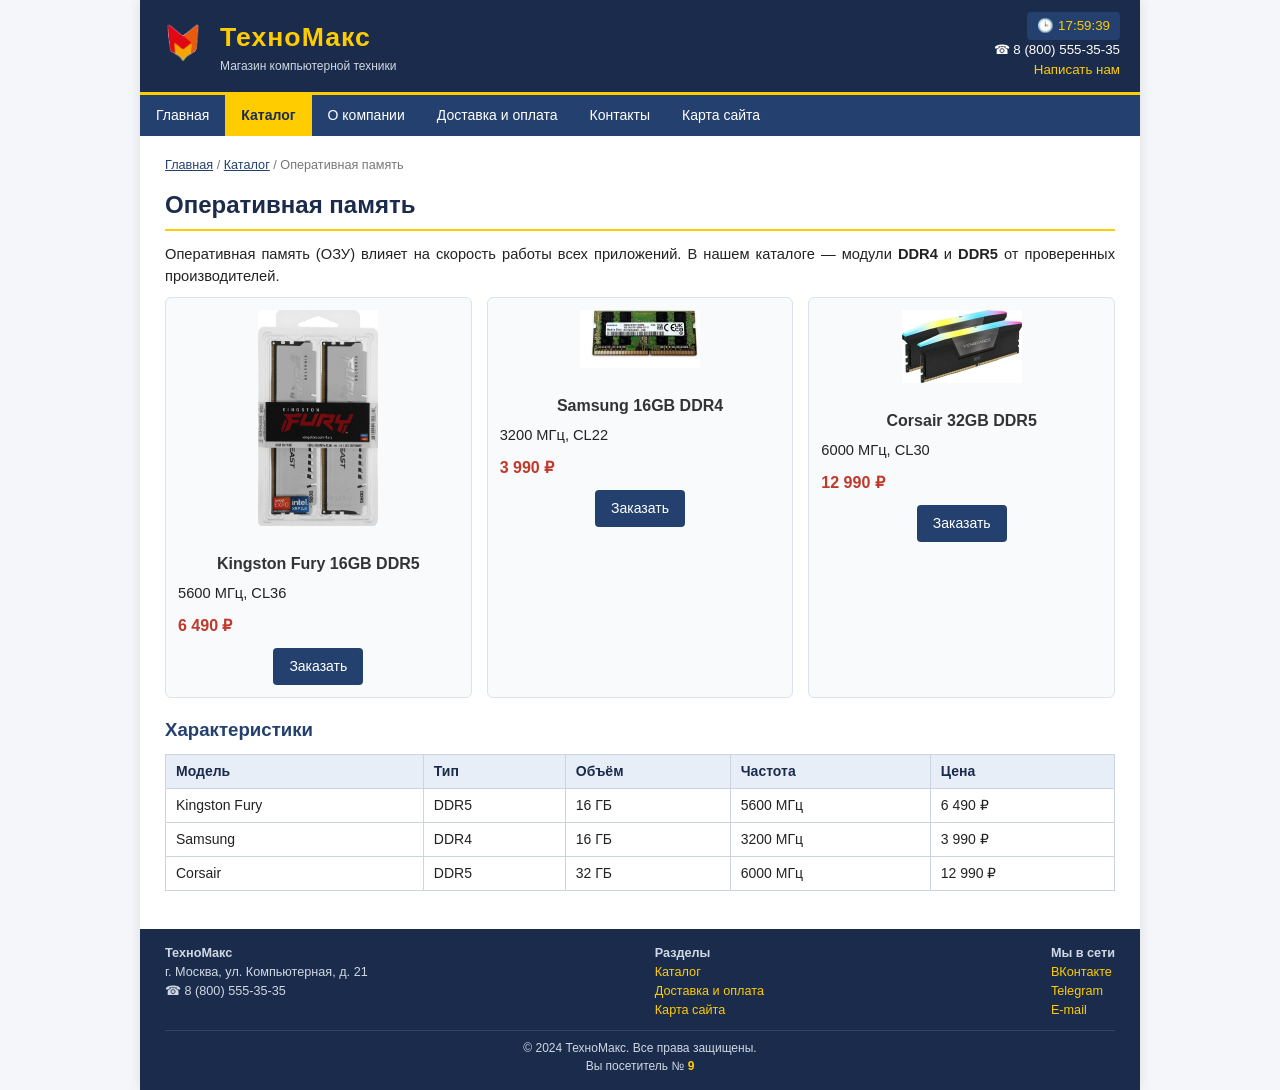
<file: template/ram.html>
<!DOCTYPE html>
<html lang="ru">
<head>
    <meta charset="UTF-8">
    <meta name="description" content="Купить оперативную память DDR4 и DDR5 в магазине ТехноМакс. Kingston, Samsung, Corsair.">
    <meta name="keywords" content="оперативная память, DDR4, DDR5, Kingston, Samsung, Corsair, купить ОЗУ, ТехноМакс">
    <title>Оперативная память — ТехноМакс</title>
    <link rel="stylesheet" href="../css/style.css">
    <script src="../js/main.js" defer></script>
</head>
<body>
<div id="wrapper">
    <header id="header">
        <div class="brand">
            <a href="../index.html"><img src="../img/icon.png" alt="Логотип ТехноМакс"></a>
            <div><h1>ТехноМакс</h1><span>Магазин компьютерной техники</span></div>
        </div>
        <div class="top-contacts">
            <div id="clock-box">🕒 --:--:--</div>
            <div>☎ 8 (800) 555-35-35</div>
            <div><a href="contacts.html">Написать нам</a></div>
        </div>
    </header>

    <nav id="nav">
        <ul>
            <li><a href="../index.html">Главная</a></li>
            <li><a href="catalog.html" class="active">Каталог</a></li>
            <li><a href="about.html">О компании</a></li>
            <li><a href="delivery.html">Доставка и оплата</a></li>
            <li><a href="contacts.html">Контакты</a></li>
            <li><a href="sitemap.html">Карта сайта</a></li>
        </ul>
    </nav>

    <main id="content">
        <div class="breadcrumbs">
            <a href="../index.html">Главная</a> / <a href="catalog.html">Каталог</a> / Оперативная память
        </div>

        <h1>Оперативная память</h1>
        <p>Оперативная память (ОЗУ) влияет на скорость работы всех приложений.
        В нашем каталоге — модули <strong>DDR4</strong> и <strong>DDR5</strong>
        от проверенных производителей.</p>

        <div class="row">
            <div class="col product">
                <img src="../img/kingstonfury.jpg" alt="Оперативная память Kingston Fury 16GB DDR5">
                <h3>Kingston Fury 16GB DDR5</h3>
                <p>5600 МГц, CL36</p>
                <p class="price">6 490 ₽</p>
                <a class="btn" href="contacts.html">Заказать</a>
            </div>
            <div class="col product">
                <img src="../img/samsungdimmddr.jpg" alt="Оперативная память Samsung 16GB DDR4">
                <h3>Samsung 16GB DDR4</h3>
                <p>3200 МГц, CL22</p>
                <p class="price">3 990 ₽</p>
                <a class="btn" href="contacts.html">Заказать</a>
            </div>
            <div class="col product">
                <img src="../img/ddr5.jpg" alt="Оперативная память Corsair 32GB DDR5">
                <h3>Corsair 32GB DDR5</h3>
                <p>6000 МГц, CL30</p>
                <p class="price">12 990 ₽</p>
                <a class="btn" href="contacts.html">Заказать</a>
            </div>
        </div>

        <h2>Характеристики</h2>
        <table class="spec">
            <tr><th>Модель</th><th>Тип</th><th>Объём</th><th>Частота</th><th>Цена</th></tr>
            <tr><td>Kingston Fury</td><td>DDR5</td><td>16 ГБ</td><td>5600 МГц</td><td>6 490 ₽</td></tr>
            <tr><td>Samsung</td><td>DDR4</td><td>16 ГБ</td><td>3200 МГц</td><td>3 990 ₽</td></tr>
            <tr><td>Corsair</td><td>DDR5</td><td>32 ГБ</td><td>6000 МГц</td><td>12 990 ₽</td></tr>
        </table>
    </main>

    <footer id="footer">
        <div class="footer-cols">
            <div><strong>ТехноМакс</strong><br>г. Москва, ул. Компьютерная, д. 21<br>☎ 8 (800) 555-35-35</div>
            <div><strong>Разделы</strong><br><a href="catalog.html">Каталог</a><br><a href="delivery.html">Доставка и оплата</a><br><a href="sitemap.html">Карта сайта</a></div>
            <div><strong>Мы в сети</strong><br><a href="#">ВКонтакте</a><br><a href="#">Telegram</a><br><a href="contacts.html">E-mail</a></div>
        </div>
        <div class="copyright">© 2024 ТехноМакс. Все права защищены.<br>Вы посетитель № <span id="visitor-counter">1</span></div>
    </footer>
</div>
</body>
</html>
</file>
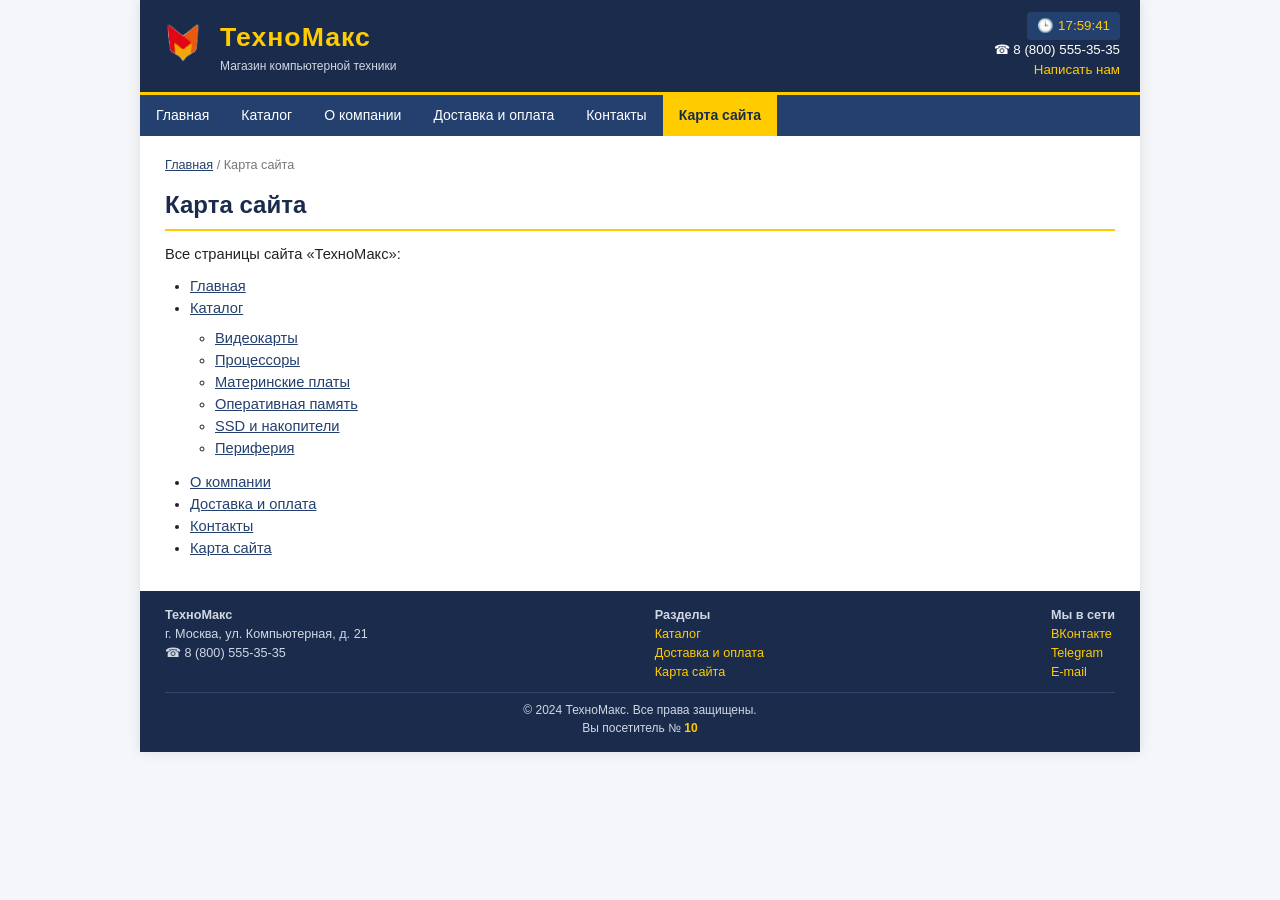
<file: template/sitemap.html>
<!DOCTYPE html>
<html lang="ru">
<head>
    <meta charset="UTF-8">
    <meta name="description" content="Карта сайта ТехноМакс — все разделы и страницы магазина компьютерной техники.">
    <meta name="keywords" content="карта сайта, ТехноМакс, разделы, навигация">
    <title>Карта сайта — ТехноМакс</title>
    <link rel="stylesheet" href="../css/style.css">
    <script src="../js/main.js" defer></script>
</head>
<body>
<div id="wrapper">
    <header id="header">
        <div class="brand">
            <a href="../index.html"><img src="../img/icon.png" alt="Логотип ТехноМакс"></a>
            <div><h1>ТехноМакс</h1><span>Магазин компьютерной техники</span></div>
        </div>
        <div class="top-contacts">
            <div id="clock-box">🕒 --:--:--</div>
            <div>☎ 8 (800) 555-35-35</div>
            <div><a href="contacts.html">Написать нам</a></div>
        </div>
    </header>

    <nav id="nav">
        <ul>
            <li><a href="../index.html">Главная</a></li>
            <li><a href="catalog.html">Каталог</a></li>
            <li><a href="about.html">О компании</a></li>
            <li><a href="delivery.html">Доставка и оплата</a></li>
            <li><a href="contacts.html">Контакты</a></li>
            <li><a href="sitemap.html" class="active">Карта сайта</a></li>
        </ul>
    </nav>

    <main id="content">
        <div class="breadcrumbs">
            <a href="../index.html">Главная</a> / Карта сайта
        </div>

        <h1>Карта сайта</h1>
        <p>Все страницы сайта «ТехноМакс»:</p>

        <ul>
            <li><a href="../index.html">Главная</a></li>
            <li><a href="catalog.html">Каталог</a>
                <ul>
                    <li><a href="videocards.html">Видеокарты</a></li>
                    <li><a href="processors.html">Процессоры</a></li>
                    <li><a href="motherboards.html">Материнские платы</a></li>
                    <li><a href="ram.html">Оперативная память</a></li>
                    <li><a href="ssd.html">SSD и накопители</a></li>
                    <li><a href="peripherals.html">Периферия</a></li>
                </ul>
            </li>
            <li><a href="about.html">О компании</a></li>
            <li><a href="delivery.html">Доставка и оплата</a></li>
            <li><a href="contacts.html">Контакты</a></li>
            <li><a href="sitemap.html">Карта сайта</a></li>
        </ul>
    </main>

    <footer id="footer">
        <div class="footer-cols">
            <div><strong>ТехноМакс</strong><br>г. Москва, ул. Компьютерная, д. 21<br>☎ 8 (800) 555-35-35</div>
            <div><strong>Разделы</strong><br><a href="catalog.html">Каталог</a><br><a href="delivery.html">Доставка и оплата</a><br><a href="sitemap.html">Карта сайта</a></div>
            <div><strong>Мы в сети</strong><br><a href="#">ВКонтакте</a><br><a href="#">Telegram</a><br><a href="contacts.html">E-mail</a></div>
        </div>
        <div class="copyright">© 2024 ТехноМакс. Все права защищены.<br>Вы посетитель № <span id="visitor-counter">1</span></div>
    </footer>
</div>
</body>
</html>
</file>
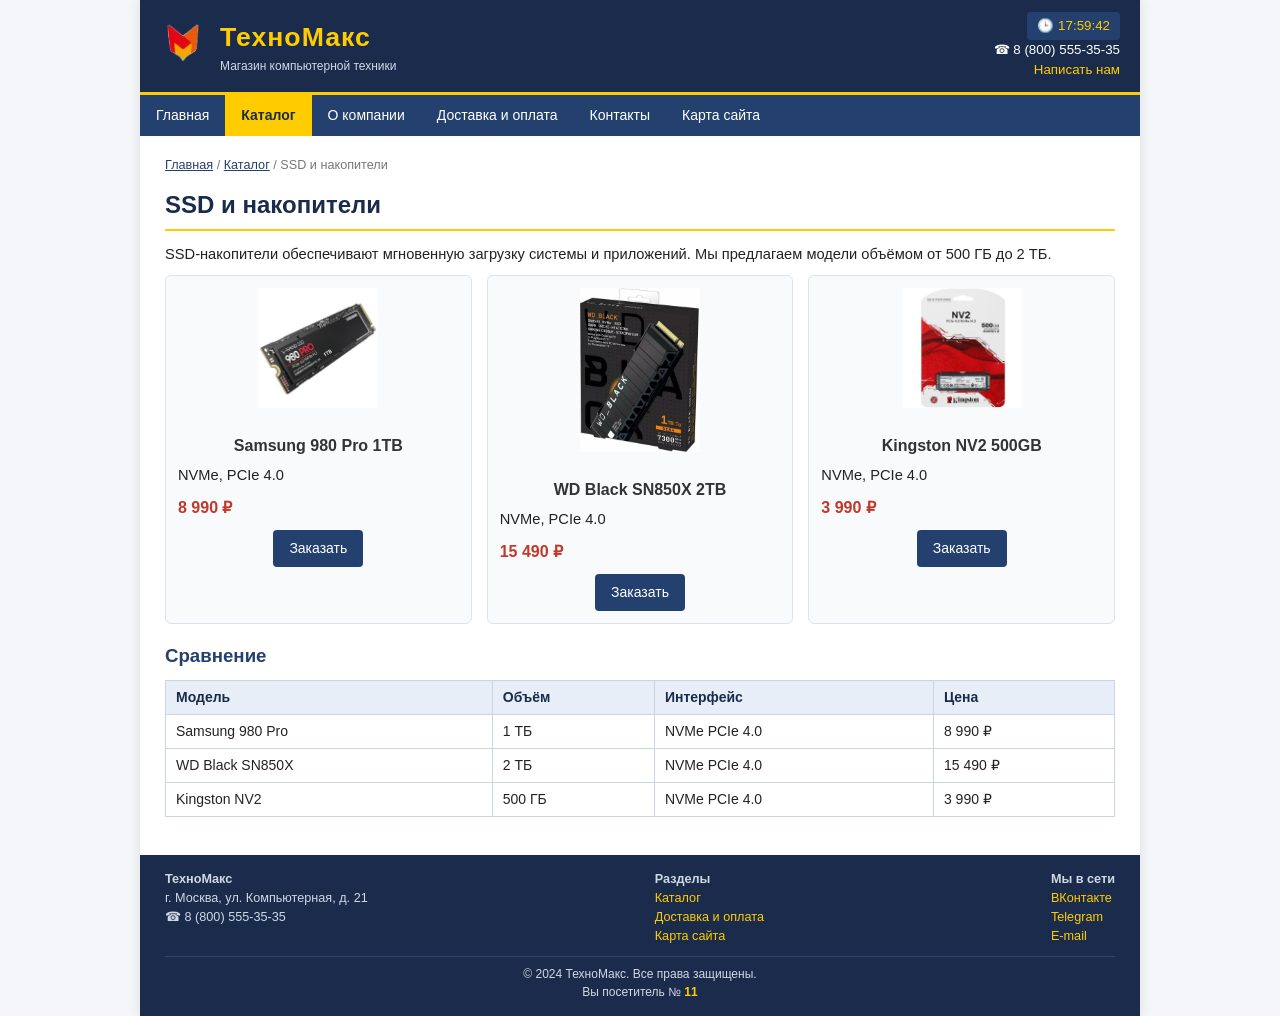
<file: template/ssd.html>
<!DOCTYPE html>
<html lang="ru">
<head>
    <meta charset="UTF-8">
    <meta name="description" content="Купить SSD и накопители Samsung, WD, Kingston в магазине ТехноМакс. Быстрая доставка.">
    <meta name="keywords" content="SSD, накопители, Samsung, WD, Kingston, купить SSD, ТехноМакс">
    <title>SSD и накопители — ТехноМакс</title>
    <link rel="stylesheet" href="../css/style.css">
    <script src="../js/main.js" defer></script>
</head>
<body>
<div id="wrapper">
    <header id="header">
        <div class="brand">
            <a href="../index.html"><img src="../img/icon.png" alt="Логотип ТехноМакс"></a>
            <div><h1>ТехноМакс</h1><span>Магазин компьютерной техники</span></div>
        </div>
        <div class="top-contacts">
            <div id="clock-box">🕒 --:--:--</div>
            <div>☎ 8 (800) 555-35-35</div>
            <div><a href="contacts.html">Написать нам</a></div>
        </div>
    </header>

    <nav id="nav">
        <ul>
            <li><a href="../index.html">Главная</a></li>
            <li><a href="catalog.html" class="active">Каталог</a></li>
            <li><a href="about.html">О компании</a></li>
            <li><a href="delivery.html">Доставка и оплата</a></li>
            <li><a href="contacts.html">Контакты</a></li>
            <li><a href="sitemap.html">Карта сайта</a></li>
        </ul>
    </nav>

    <main id="content">
        <div class="breadcrumbs">
            <a href="../index.html">Главная</a> / <a href="catalog.html">Каталог</a> / SSD и накопители
        </div>

        <h1>SSD и накопители</h1>
        <p>SSD-накопители обеспечивают мгновенную загрузку системы и приложений.
        Мы предлагаем модели объёмом от 500 ГБ до 2 ТБ.</p>

        <div class="row">
            <div class="col product">
                <img src="../img/m2samsung.jpg" alt="SSD Samsung 980 Pro 1TB">
                <h3>Samsung 980 Pro 1TB</h3>
                <p>NVMe, PCIe 4.0</p>
                <p class="price">8 990 ₽</p>
                <a class="btn" href="contacts.html">Заказать</a>
            </div>
            <div class="col product">
                <img src="../img/m2wd_black.jpg" alt="SSD WD Black SN850X 2TB">
                <h3>WD Black SN850X 2TB</h3>
                <p>NVMe, PCIe 4.0</p>
                <p class="price">15 490 ₽</p>
                <a class="btn" href="contacts.html">Заказать</a>
            </div>
            <div class="col product">
                <img src="../img/m2kingston.jpg" alt="SSD Kingston NV2 500GB">
                <h3>Kingston NV2 500GB</h3>
                <p>NVMe, PCIe 4.0</p>
                <p class="price">3 990 ₽</p>
                <a class="btn" href="contacts.html">Заказать</a>
            </div>
        </div>

        <h2>Сравнение</h2>
        <table class="spec">
            <tr><th>Модель</th><th>Объём</th><th>Интерфейс</th><th>Цена</th></tr>
            <tr><td>Samsung 980 Pro</td><td>1 ТБ</td><td>NVMe PCIe 4.0</td><td>8 990 ₽</td></tr>
            <tr><td>WD Black SN850X</td><td>2 ТБ</td><td>NVMe PCIe 4.0</td><td>15 490 ₽</td></tr>
            <tr><td>Kingston NV2</td><td>500 ГБ</td><td>NVMe PCIe 4.0</td><td>3 990 ₽</td></tr>
        </table>
    </main>

    <footer id="footer">
        <div class="footer-cols">
            <div><strong>ТехноМакс</strong><br>г. Москва, ул. Компьютерная, д. 21<br>☎ 8 (800) 555-35-35</div>
            <div><strong>Разделы</strong><br><a href="catalog.html">Каталог</a><br><a href="delivery.html">Доставка и оплата</a><br><a href="sitemap.html">Карта сайта</a></div>
            <div><strong>Мы в сети</strong><br><a href="#">ВКонтакте</a><br><a href="#">Telegram</a><br><a href="contacts.html">E-mail</a></div>
        </div>
        <div class="copyright">© 2024 ТехноМакс. Все права защищены.<br>Вы посетитель № <span id="visitor-counter">1</span></div>
    </footer>
</div>
</body>
</html>
</file>
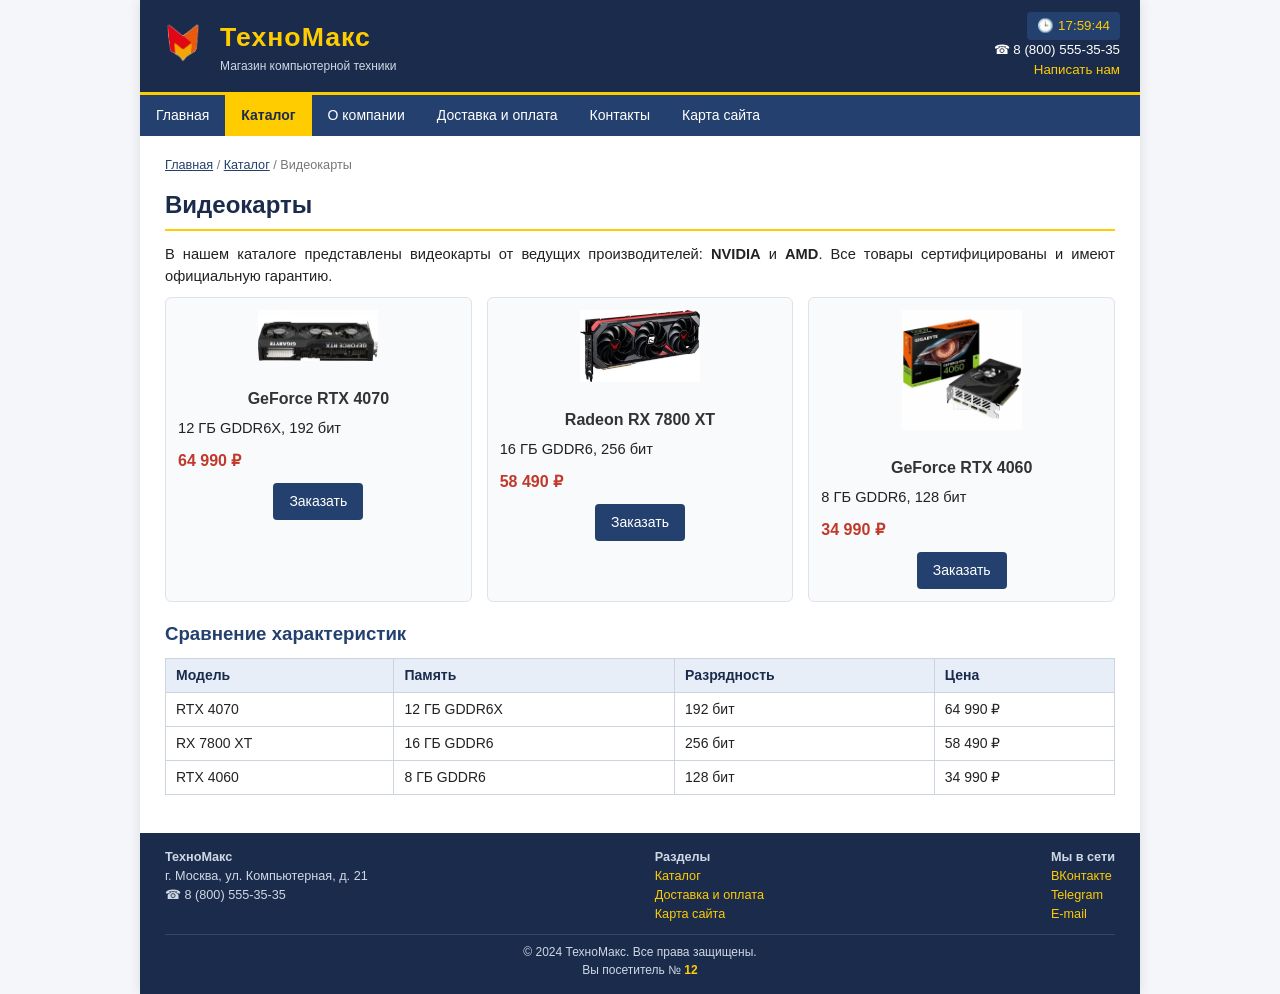
<file: template/videocards.html>
<!DOCTYPE html>
<html lang="ru">
<head>
    <meta charset="UTF-8">
    <meta name="description" content="Купить видеокарты NVIDIA и AMD в магазине ТехноМакс. Официальная гарантия, доставка по России.">
    <meta name="keywords" content="видеокарты, NVIDIA, AMD, GeForce, Radeon, купить видеокарту, ТехноМакс">
    <title>Видеокарты — ТехноМакс</title>
    <link rel="stylesheet" href="../css/style.css">
    <script src="../js/main.js" defer></script>
</head>
<body>
<div id="wrapper">
    <header id="header">
        <div class="brand">
            <a href="../index.html"><img src="../img/icon.png" alt="Логотип ТехноМакс"></a>
            <div><h1>ТехноМакс</h1><span>Магазин компьютерной техники</span></div>
        </div>
        <div class="top-contacts">
            <div id="clock-box">🕒 --:--:--</div>
            <div>☎ 8 (800) 555-35-35</div>
            <div><a href="contacts.html">Написать нам</a></div>
        </div>
    </header>

    <nav id="nav">
        <ul>
            <li><a href="../index.html">Главная</a></li>
            <li><a href="catalog.html" class="active">Каталог</a></li>
            <li><a href="about.html">О компании</a></li>
            <li><a href="delivery.html">Доставка и оплата</a></li>
            <li><a href="contacts.html">Контакты</a></li>
            <li><a href="sitemap.html">Карта сайта</a></li>
        </ul>
    </nav>

    <main id="content">
        <div class="breadcrumbs">
            <a href="../index.html">Главная</a> / <a href="catalog.html">Каталог</a> / Видеокарты
        </div>

        <h1>Видеокарты</h1>
        <p>В нашем каталоге представлены видеокарты от ведущих производителей:
        <strong>NVIDIA</strong> и <strong>AMD</strong>. Все товары сертифицированы
        и имеют официальную гарантию.</p>

        <div class="row">
            <div class="col product">
                <img src="../img/RTX.jpg" alt="Видеокарта GeForce RTX 4070">
                <h3>GeForce RTX 4070</h3>
                <p>12 ГБ GDDR6X, 192 бит</p>
                <p class="price">64 990 ₽</p>
                <a class="btn" href="contacts.html">Заказать</a>
            </div>
            <div class="col product">
                <img src="../img/Radeon.jpg" alt="Видеокарта Radeon RX 7800 XT">
                <h3>Radeon RX 7800 XT</h3>
                <p>16 ГБ GDDR6, 256 бит</p>
                <p class="price">58 490 ₽</p>
                <a class="btn" href="contacts.html">Заказать</a>
            </div>
            <div class="col product">
                <img src="../img/rtx4060.jpg" alt="Видеокарта GeForce RTX 4060">
                <h3>GeForce RTX 4060</h3>
                <p>8 ГБ GDDR6, 128 бит</p>
                <p class="price">34 990 ₽</p>
                <a class="btn" href="contacts.html">Заказать</a>
            </div>
        </div>

        <h2>Сравнение характеристик</h2>
        <table class="spec">
            <tr><th>Модель</th><th>Память</th><th>Разрядность</th><th>Цена</th></tr>
            <tr><td>RTX 4070</td><td>12 ГБ GDDR6X</td><td>192 бит</td><td>64 990 ₽</td></tr>
            <tr><td>RX 7800 XT</td><td>16 ГБ GDDR6</td><td>256 бит</td><td>58 490 ₽</td></tr>
            <tr><td>RTX 4060</td><td>8 ГБ GDDR6</td><td>128 бит</td><td>34 990 ₽</td></tr>
        </table>
    </main>

    <footer id="footer">
        <div class="footer-cols">
            <div><strong>ТехноМакс</strong><br>г. Москва, ул. Компьютерная, д. 21<br>☎ 8 (800) 555-35-35</div>
            <div><strong>Разделы</strong><br><a href="catalog.html">Каталог</a><br><a href="delivery.html">Доставка и оплата</a><br><a href="sitemap.html">Карта сайта</a></div>
            <div><strong>Мы в сети</strong><br><a href="#">ВКонтакте</a><br><a href="#">Telegram</a><br><a href="contacts.html">E-mail</a></div>
        </div>
        <div class="copyright">© 2024 ТехноМакс. Все права защищены.<br>Вы посетитель № <span id="visitor-counter">1</span></div>
    </footer>
</div>
</body>
</html>
</file>
<file: css/style.css>
/* ===== Общие стили для всех страниц ===== */
* { margin: 0; padding: 0; box-sizing: border-box; }

body {
    font-family: Arial, Verdana, sans-serif;
    font-size: 11pt;
    background: #f4f6f9;
    color: #222;
    line-height: 1.5;
}

#wrapper {
    width: 1000px;
    margin: 0 auto;
    background: #fff;
    box-shadow: 0 0 12px rgba(0,0,0,0.1);
}

/* ===== Шапка ===== */
#header {
    background: #1a2b4c;
    color: #fff;
    padding: 12px 20px;
    display: flex;
    align-items: center;
    justify-content: space-between;
}

#header .brand {
    display: flex;
    align-items: center;
    gap: 12px;
}

#header .brand img {
    height: 48px;
    width: 48px;
}

#header .brand h1 {
    font-size: 20pt;
    color: #ffcc00;
    letter-spacing: 1px;
}

#header .brand span {
    display: block;
    font-size: 9pt;
    color: #cfd8e3;
    font-weight: normal;
}

#header .top-contacts {
    font-size: 10pt;
    text-align: right;
}

#header .top-contacts a {
    color: #ffcc00;
    text-decoration: none;
}

/* ===== Глобальная навигация ===== */
#nav {
    background: #24406e;
    border-top: 3px solid #ffcc00;
}

#nav ul {
    list-style: none;
    display: flex;
    flex-wrap: wrap;
}

#nav ul li a {
    display: block;
    padding: 10px 16px;
    color: #fff;
    text-decoration: none;
    font-size: 10.5pt;
    transition: background 0.2s;
}

#nav ul li a:hover,
#nav ul li a.active {
    background: #ffcc00;
    color: #1a2b4c;
    font-weight: bold;
}

/* ===== Контент ===== */
#content {
    padding: 20px 25px;
    min-height: 400px;
}

#content h1 {
    font-size: 18pt;
    color: #1a2b4c;
    margin-bottom: 12px;
    border-bottom: 2px solid #ffcc00;
    padding-bottom: 6px;
}

#content h2 {
    font-size: 14pt;
    color: #24406e;
    margin: 18px 0 8px;
}

#content h3 {
    font-size: 12pt;
    color: #333;
    margin: 12px 0 6px;
}

#content p {
    margin-bottom: 10px;
    text-align: justify;
}

#content ul, #content ol {
    margin: 8px 0 12px 25px;
}

#content a { color: #24406e; }
#content a:hover { color: #d18f00; }

/* ===== Блоки (DIV-вёрстка) ===== */
.row {
    display: flex;
    flex-wrap: wrap;
    gap: 15px;
    margin-bottom: 15px;
}

.col {
    flex: 1 1 220px;
    background: #f9fafc;
    border: 1px solid #dde3ec;
    border-radius: 6px;
    padding: 12px;
}

.col h3 { margin-top: 0; }

.product {
    text-align: center;
}

.product img {
    max-width: 120px;
    height: auto;
    margin-bottom: 8px;
}

.product .price {
    color: #c0392b;
    font-weight: bold;
    font-size: 12pt;
}

/* ===== Таблицы ===== */
table.spec {
    width: 100%;
    border-collapse: collapse;
    margin: 10px 0 18px;
    font-size: 10.5pt;
}

table.spec th, table.spec td {
    border: 1px solid #ccd4e0;
    padding: 6px 10px;
    text-align: left;
}

table.spec th {
    background: #e8eef7;
    color: #1a2b4c;
}

/* ===== Подвал ===== */
#footer {
    background: #1a2b4c;
    color: #cfd8e3;
    padding: 15px 25px;
    font-size: 9.5pt;
}

#footer .footer-cols {
    display: flex;
    flex-wrap: wrap;
    gap: 20px;
    justify-content: space-between;
}

#footer a { color: #ffcc00; text-decoration: none; }
#footer a:hover { text-decoration: underline; }

#footer .copyright {
    margin-top: 10px;
    border-top: 1px solid #33456b;
    padding-top: 8px;
    text-align: center;
    font-size: 9pt;
}

/* ===== Счётчик и часы ===== */
#clock-box {
    background: #24406e;
    color: #ffcc00;
    padding: 4px 10px;
    border-radius: 4px;
    font-size: 10pt;
    display: inline-block;
}

#visitor-counter {
    color: #ffcc00;
    font-weight: bold;
}

/* ===== Кнопки ===== */
.btn {
    display: inline-block;
    background: #24406e;
    color: #fff !important;
    padding: 8px 16px;
    border-radius: 4px;
    text-decoration: none;
    font-size: 10.5pt;
    transition: background 0.2s;
}

.btn:hover { background: #ffcc00; color: #1a2b4c !important; }

/* ===== Хлебные крошки ===== */
.breadcrumbs {
    font-size: 9.5pt;
    color: #777;
    margin-bottom: 12px;
}

.breadcrumbs a { color: #24406e; }
</file>
